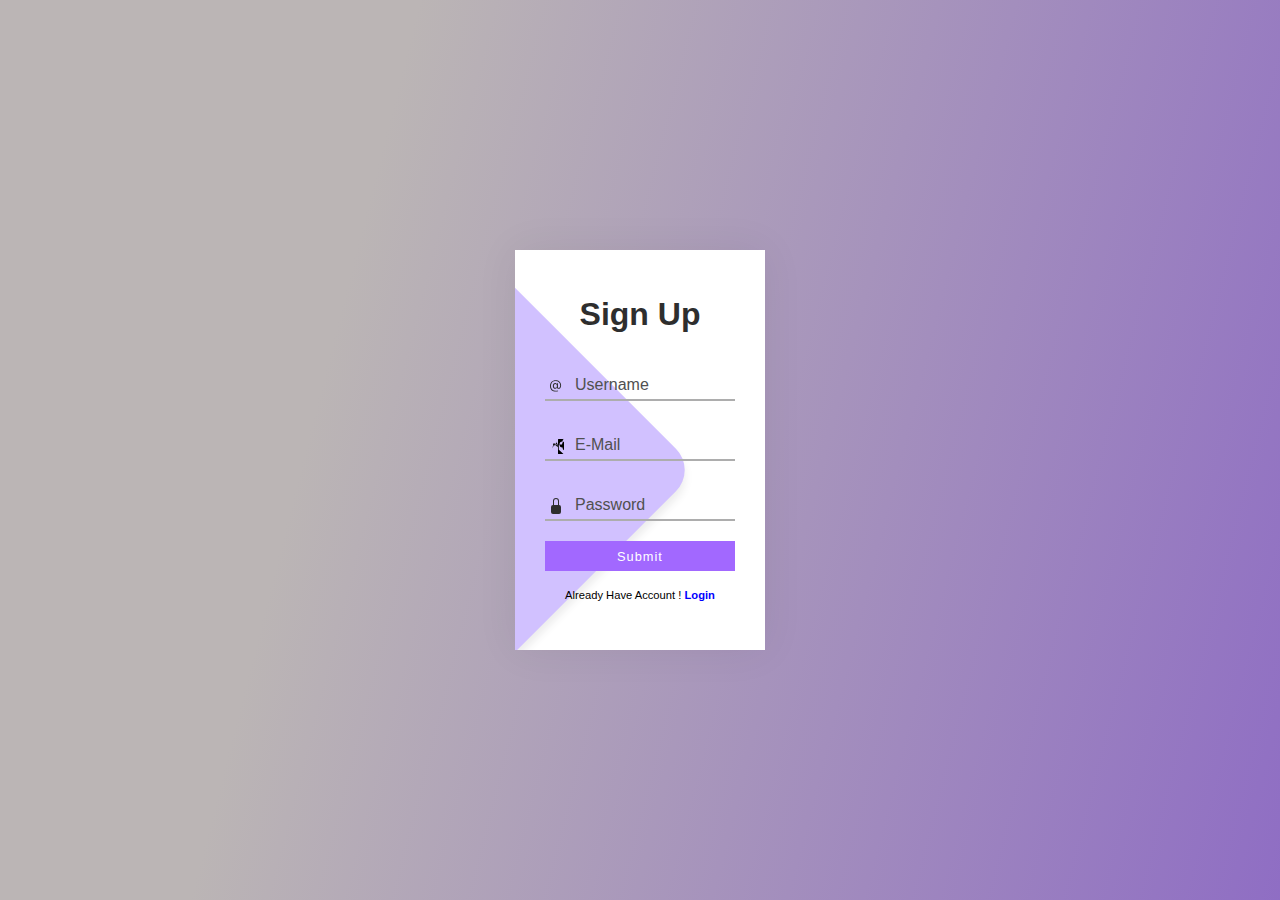
<file: index.html>
<!DOCTYPE html>
<html lang="en">

<head>
    <meta charset="UTF-8">
    <meta name="viewport" content="width=device-width, initial-scale=1.0">
    <link rel="stylesheet" href="https://cdnjs.cloudflare.com/ajax/libs/animate.css/4.1.1/animate.min.css" />
    <link rel="stylesheet" href="https://cdnjs.cloudflare.com/ajax/libs/font-awesome/6.5.1/css/all.min.css"
        integrity="sha512-DTOQO9RWCH3ppGqcWaEA1BIZOC6xxalwEsw9c2QQeAIftl+Vegovlnee1c9QX4TctnWMn13TZye+giMm8e2LwA=="
        crossorigin="anonymous" referrerpolicy="no-referrer" />
    <link rel="stylesheet" href="index.css">
    <title>Web Application</title>
</head>

<body>
    <div id="container">
        <div id="login" class="animate__animated animate__flipInY">
            <form action="" class="form_main" id="frm" autocomplete="off">
                <p class="heading">Login</p>
                <div class="inputContainer">
                    <svg class="inputIcon" xmlns="http://www.w3.org/2000/svg" width="16" height="16" fill="#2e2e2e"
                        viewBox="0 0 16 16">
                        <path
                            d="M13.106 7.222c0-2.967-2.249-5.032-5.482-5.032-3.35 0-5.646 2.318-5.646 5.702 0 3.493 2.235 5.708 5.762 5.708.862 0 1.689-.123 2.304-.335v-.862c-.43.199-1.354.328-2.29.328-2.926 0-4.813-1.88-4.813-4.798 0-2.844 1.921-4.881 4.594-4.881 2.735 0 4.608 1.688 4.608 4.156 0 1.682-.554 2.769-1.416 2.769-.492 0-.772-.28-.772-.76V5.206H8.923v.834h-.11c-.266-.595-.881-.964-1.6-.964-1.4 0-2.378 1.162-2.378 2.823 0 1.737.957 2.906 2.379 2.906.8 0 1.415-.39 1.709-1.087h.11c.081.67.703 1.148 1.503 1.148 1.572 0 2.57-1.415 2.57-3.643zm-7.177.704c0-1.197.54-1.907 1.456-1.907.93 0 1.524.738 1.524 1.907S8.308 9.84 7.371 9.84c-.895 0-1.442-.725-1.442-1.914z">
                        </path>
                    </svg>
                    <input type="email" class="inputField" required="required" id="username" placeholder="Email">
                </div>
                <small id="indevo"><i class="fa-solid fa-triangle-exclamation"></i> Email Does Not exist !</small>

                <div class="inputContainer">
                    <svg class="inputIcon" xmlns="http://www.w3.org/2000/svg" width="16" height="16" fill="#2e2e2e"
                        viewBox="0 0 16 16">
                        <path
                            d="M8 1a2 2 0 0 1 2 2v4H6V3a2 2 0 0 1 2-2zm3 6V3a3 3 0 0 0-6 0v4a2 2 0 0 0-2 2v5a2 2 0 0 0 2 2h6a2 2 0 0 0 2-2V9a2 2 0 0 0-2-2z">
                        </path>
                    </svg>
                    <input type="password" class="inputField" id="password" placeholder="Password" required="required">
                </div>
                <small id="indevo1"><i class="fa-solid fa-triangle-exclamation"></i> Email Does Not exist !</small>


                <button id="button">Login</button>
                <a class="forgotLink" href="#">D'nt Any Account ? <span id="account">Sign Up</span></a>
            </form>
        </div>


<!-- sign up code start here  -->

        <div id="sign_up" class="animate__animated animate__flipInY">
            <form action="" id="frm_up" class="form_main" autocomplete="off">
                <p class="heading">Sign Up</p>
                <div class="inputContainer">
                    <svg class="inputIcon" xmlns="http://www.w3.org/2000/svg" width="16" height="16" fill="#2e2e2e"
                        viewBox="0 0 16 16">
                        <path
                            d="M13.106 7.222c0-2.967-2.249-5.032-5.482-5.032-3.35 0-5.646 2.318-5.646 5.702 0 3.493 2.235 5.708 5.762 5.708.862 0 1.689-.123 2.304-.335v-.862c-.43.199-1.354.328-2.29.328-2.926 0-4.813-1.88-4.813-4.798 0-2.844 1.921-4.881 4.594-4.881 2.735 0 4.608 1.688 4.608 4.156 0 1.682-.554 2.769-1.416 2.769-.492 0-.772-.28-.772-.76V5.206H8.923v.834h-.11c-.266-.595-.881-.964-1.6-.964-1.4 0-2.378 1.162-2.378 2.823 0 1.737.957 2.906 2.379 2.906.8 0 1.415-.39 1.709-1.087h.11c.081.67.703 1.148 1.503 1.148 1.572 0 2.57-1.415 2.57-3.643zm-7.177.704c0-1.197.54-1.907 1.456-1.907.93 0 1.524.738 1.524 1.907S8.308 9.84 7.371 9.84c-.895 0-1.442-.725-1.442-1.914z">
                        </path>
                    </svg>
                    <input type="text" class="inputField" id="username_up" required placeholder="Username">
                </div>

                <div class="inputContainer">
                    <svg class="inputIcon" xmlns="http://www.w3.org/2000/svg" width="16" height="16" fill="currentColor"
                        viewBox="0 0 16 16">
                        <path
                            d="M16 16.5a.5.5 0 0 1-.5-.5h-5a.5.5 0 0 1-.5-.5v-14a.5.5 0 0 1 .5-.5h6a.5.5 0 0 1 .5.5v2a3 3 0 0 0-3 3H5.5a.5.5 0 0 1 0-1h1.132a.5.5 0 0 1 .446.854l-2.43 2.43a.5.5 0 0 1-.577.017L4 11.732V9.5a.5.5 0 0 1 .577-.21l1.94-1.94a.5.5 0 0 1 .854-.446l2.43 2.42V6.5a.5.5 0 0 1 1 0v5.232l-1.584-1.584zM5.5 7.5a.5.5 0 0 1 0-1 3 3 0 0 0 3-3 3 3 0 0 0 3 3 3 3 0 0 0 3 3 3 3 0 0 0 3-3 3 3 0 0 0 3-3 3 3 0 0 0-3-3 3 3 0 0 0-3 3 3 3 0 0 0-3 3 3 3 0 0 0 3 3 3 3 0 0 0 3 3 3 3 0 0 0 3-3 3 3 0 0 0 3-3 3 3 0 0 0-3-3 3 3 0 0 0-3 3 3 3 0 0 0-3 3 3 3 0 0 0 3 3 3 3 0 0 0 3 3 3 3 0 0 0 3-3 3 3 0 0 0 3-3 3 3 0 0 0-3-3 3 3 0 0 0-3 0 3 3 0 0 0 0-1z" />
                    </svg>
                    <input type="email" class="inputField" id="e-mail" required placeholder="E-Mail">
                </div>
                <small id="valid"><i class="fa-solid fa-triangle-exclamation"></i> Email already exist !</small>

                <div class="inputContainer">
                    <svg class="inputIcon" xmlns="http://www.w3.org/2000/svg" width="16" height="16" fill="#2e2e2e"
                        viewBox="0 0 16 16">
                        <path
                            d="M8 1a2 2 0 0 1 2 2v4H6V3a2 2 0 0 1 2-2zm3 6V3a3 3 0 0 0-6 0v4a2 2 0 0 0-2 2v5a2 2 0 0 0 2 2h6a2 2 0 0 0 2-2V9a2 2 0 0 0-2-2z">
                        </path>
                    </svg>
                    <input type="password" class="inputField" id="password_up" required placeholder="Password">
                </div>


                <button id="button_up" class="btn_submit" type="submit">Submit</button>
                <a class="forgotLink" href="#">Already Have Account ! <span id="not_account">Login</span></a>
            </form>
        </div>
    </div>

    <!-- Adding style js link -->
    <script src="script.js"></script>
    <!-- Adding login and sign up js -->
    <script src="logSign.js"></script>
</body>

</html>
</file>
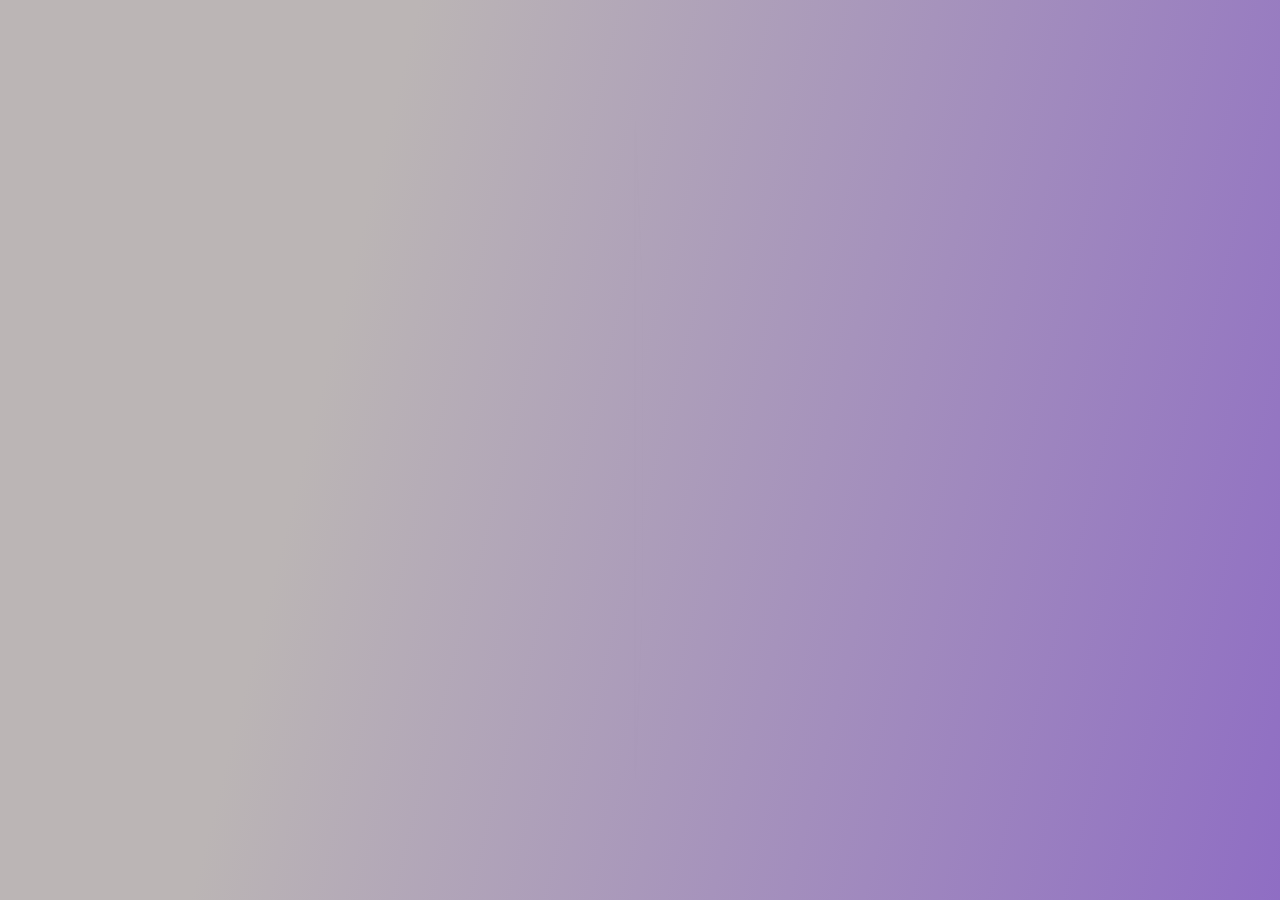
<file: profile.html>
<!DOCTYPE html>
<html lang="en">
<head>
    <meta charset="UTF-8">
    <meta name="viewport" content="width=device-width, initial-scale=1.0">
    <link rel="stylesheet" href="profile.css">
    <title>Profile</title>
</head>
<body>
    <div class="cont">
    <div class="card">
        <center>
        <div class="profileimage" >
          <!-- <svg class="pfp" version="1.1" xmlns="http://www.w3.org/2000/svg" xmlns:xlink="http://www.w3.org/1999/xlink" x="0px" y="0px" viewBox="0 0 122.88 122.88"><g><path d="M61.44,0c8.32,0,16.25,1.66,23.5,4.66l0.11,0.05c7.47,3.11,14.2,7.66,19.83,13.3l0,0c5.66,5.65,10.22,12.42,13.34,19.95 c3.01,7.24,4.66,15.18,4.66,23.49c0,8.32-1.66,16.25-4.66,23.5l-0.05,0.11c-3.12,7.47-7.66,14.2-13.3,19.83l0,0 c-5.65,5.66-12.42,10.22-19.95,13.34c-7.24,3.01-15.18,4.66-23.49,4.66c-8.31,0-16.25-1.66-23.5-4.66l-0.11-0.05 c-7.47-3.11-14.2-7.66-19.83-13.29L18,104.87C12.34,99.21,7.78,92.45,4.66,84.94C1.66,77.69,0,69.76,0,61.44s1.66-16.25,4.66-23.5 l0.05-0.11c3.11-7.47,7.66-14.2,13.29-19.83L18.01,18c5.66-5.66,12.42-10.22,19.94-13.34C45.19,1.66,53.12,0,61.44,0L61.44,0z M16.99,94.47l0.24-0.14c5.9-3.29,21.26-4.38,27.64-8.83c0.47-0.7,0.97-1.72,1.46-2.83c0.73-1.67,1.4-3.5,1.82-4.74 c-1.78-2.1-3.31-4.47-4.77-6.8l-4.83-7.69c-1.76-2.64-2.68-5.04-2.74-7.02c-0.03-0.93,0.13-1.77,0.48-2.52 c0.36-0.78,0.91-1.43,1.66-1.93c0.35-0.24,0.74-0.44,1.17-0.59c-0.32-4.17-0.43-9.42-0.23-13.82c0.1-1.04,0.31-2.09,0.59-3.13 c1.24-4.41,4.33-7.96,8.16-10.4c2.11-1.35,4.43-2.36,6.84-3.04c1.54-0.44-1.31-5.34,0.28-5.51c7.67-0.79,20.08,6.22,25.44,12.01 c2.68,2.9,4.37,6.75,4.73,11.84l-0.3,12.54l0,0c1.34,0.41,2.2,1.26,2.54,2.63c0.39,1.53-0.03,3.67-1.33,6.6l0,0 c-0.02,0.05-0.05,0.11-0.08,0.16l-5.51,9.07c-2.02,3.33-4.08,6.68-6.75,9.31C73.75,80,74,80.35,74.24,80.7 c1.09,1.6,2.19,3.2,3.6,4.63c0.05,0.05,0.09,0.1,0.12,0.15c6.34,4.48,21.77,5.57,27.69,8.87l0.24,0.14 c6.87-9.22,10.93-20.65,10.93-33.03c0-15.29-6.2-29.14-16.22-39.15c-10-10.03-23.85-16.23-39.14-16.23 c-15.29,0-29.14,6.2-39.15,16.22C12.27,32.3,6.07,46.15,6.07,61.44C6.07,73.82,10.13,85.25,16.99,94.47L16.99,94.47L16.99,94.47z"></path></g></svg> -->
          <div class="circle" id="bg_img"></div>
          <input type="file" accept="image/*" id="pic">
        </div>
        <h5>Upload Profile Pic</h5>
        <h2 id="name">
            Ahmad Riaz
        </h2>
        <button id="button">Next</button>
       </center>
        </div>
       </div>

       <script src="profile.js"></script>
</body>
</html>
</file>
<file: index.css>
* {
  margin: 0;
  padding: 0;
  box-sizing: border-box;
}

#container {
  background: linear-gradient(104.3deg, rgb(187, 181, 181) 10.9%, rgb(187, 181, 181) 27.8%, rgb(142, 108, 196) 101.7%);
  display: flex;
  justify-content: center;
  align-items: center;
  height: 100vh;
  width: 100%;
  font-family: sans-serif;
}

#login {
  display: none;
  transition: all .3s linear;
}

#sign_up {
  transition: all .3s linear;
}

.form_main {
  width: 250px;
  height: 400px;
  display: flex;
  flex-direction: column;
  align-items: center;
  justify-content: center;
  background-color: rgb(255, 255, 255);
  padding: 30px 30px 30px 30px;
  box-shadow: 0px 0px 40px rgba(0, 0, 0, 0.062);
  position: relative;
  overflow: hidden;
}

.form_main::before {
  position: absolute;
  content: "";
  width: 300px;
  height: 300px;
  background-color: rgb(209, 193, 255);
  transform: rotate(45deg);
  left: -180px;
  bottom: 30px;
  z-index: 1;
  border-radius: 30px;
  box-shadow: 5px 5px 10px rgba(0, 0, 0, 0.082);
}

.heading {
  font-size: 2em;
  color: #2e2e2e;
  font-weight: 700;
  margin: 5px 0 18px 0;
  z-index: 2;
}

.inputContainer {
  width: 100%;
  position: relative;
  display: flex;
  align-items: center;
  justify-content: center;
  z-index: 2;
  font-size: 20px;
  margin-top: 10px;
}

.inputIcon {
  position: absolute;
  left: 3px;
}

.inputField {
  width: 100%;
  height: 30px;
  background-color: transparent;
  border: none;
  border-bottom: 2px solid rgb(173, 173, 173);
  margin: 10px 0;
  color: black;
  font-size: .8em;
  font-weight: 500;
  box-sizing: border-box;
  padding-left: 30px;
}

.inputField:focus {
  outline: none;
  border-bottom: 2px solid rgb(199, 114, 255);
}

.inputField::placeholder {
  color: rgb(80, 80, 80);
  font-size: 1em;
  font-weight: 500;
}

#button,
#frm_up .btn_submit {
  z-index: 2;
  position: relative;
  width: 100%;
  border: none;
  background-color: rgb(162, 104, 255);
  height: 30px;
  color: white;
  font-size: .8em;
  font-weight: 500;
  letter-spacing: 1px;
  margin: 10px;
  cursor: pointer;
}

#button:hover {
  background-color: rgb(126, 84, 255);
}

.forgotLink {
  z-index: 2;
  font-size: .7em;
  font-weight: 500;
  color: rgb(0, 0, 0);
  text-decoration: none;
  padding: 8px 15px;
  border-radius: 20px;
}

#container span {
  color: blue;
  font-weight: 600;
}

#valid , #indevo , #indevo1 {
  color: red;
  z-index: 999;
  font-size: 12px;
  margin-left: -50px;
  margin-top: -8px;
  display: none;
}
</file>
<file: profile.css>
body{
  background: linear-gradient(104.3deg, rgb(187, 181, 181) 10.9%, rgb(187, 181, 181) 27.8%, rgb(142, 108, 196) 101.7%);

  }
  
  .cont{
    display: flex;
    justify-content: center;
    align-items: center;
    height: 100vh
    ;
  }
.card {
    width: 230px;
    height: auto;
    border-radius: 2em;
    padding: 10px;
    background-color: rgb(162, 131, 255);
    box-shadow: 5px 5px 30px rgba(175, 175, 175, 0.5),
                     -5px -5px 30px rgba(163, 163, 163, 0.5);
    color: white;                 
   
   
  }
  
  .profileimage {
    background-color: transparent;
    border: none;
    margin-top: 20px;
    border-radius: 5em;
    width: 100px;
    height: 100px;
    position: relative;
  }
  .circle{
    border: 3px solid white;
    background-color: transparent;
    margin-top: 20px;
    border-radius: 5em;
    width: 100px;
    height: 100px;
    position: relative;
  }
  
  .pfp {
    border-radius: 35em;
    fill: white;
  }
  input{
    border: 1px solid red;
    position: absolute;
    width: 100px;
    height: 100px;
    border-radius: 5em;
    left: 0;
    top: 0;
    opacity: 0;
    cursor: pointer;
  }
  h5{
    font-family: sans-serif;
  }
  h2{
    font-family: sans-serif;
  }
  button{
  z-index: 2;
  position: relative;
  width: 30%;
  border: none;
  background-color: rgb(203, 182, 236);
  height: 30px;
  color: rgb(0, 0, 0);
  font-size: .8em;
  font-weight: 500;
  letter-spacing: 1px;
  margin: 10px;
  cursor: pointer;
  }
</file>
